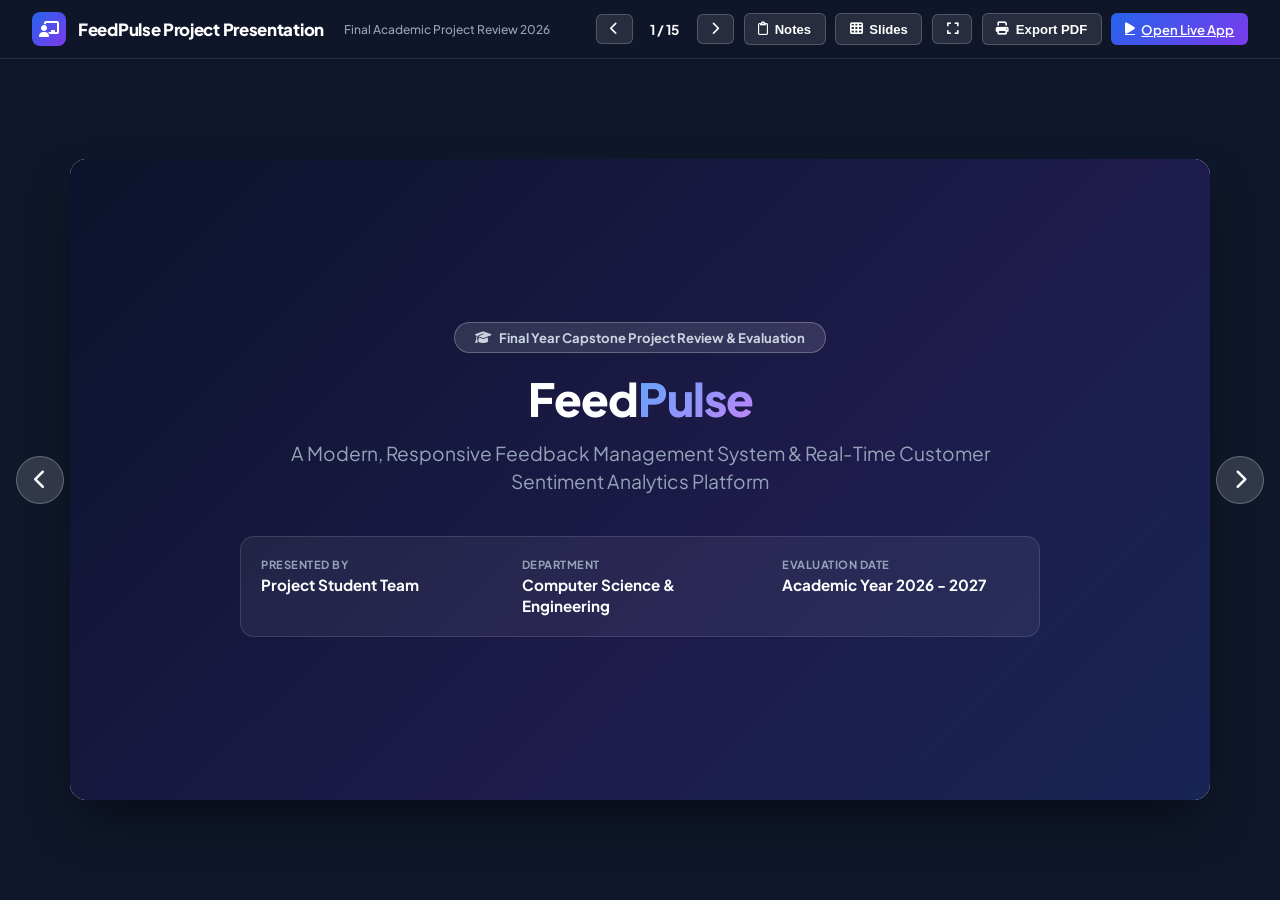
<file: presentation.html>
<!DOCTYPE html>
<html lang="en">
<head>
  <meta charset="UTF-8">
  <meta name="viewport" content="width=device-width, initial-scale=1.0">
  <title>FeedPulse - Final Project Review Presentation</title>
  
  <!-- Google Fonts: Plus Jakarta Sans -->
  <link rel="preconnect" href="https://fonts.googleapis.com">
  <link rel="preconnect" href="https://fonts.gstatic.com" crossorigin>
  <link href="https://fonts.googleapis.com/css2?family=Plus+Jakarta+Sans:wght@300;400;500;600;700;800;900&display=swap" rel="stylesheet">
  
  <!-- FontAwesome 6 Icons -->
  <link rel="stylesheet" href="https://cdnjs.cloudflare.com/ajax/libs/font-awesome/6.5.1/css/all.min.css" />

  <style>
    :root {
      --primary-blue: #2563eb;
      --primary-purple: #7c3aed;
      --dark-navy: #0b132b;
      --bg-slate: #0f172a;
      --slide-bg: #ffffff;
      --text-dark: #1e293b;
      --text-muted: #64748b;
      --accent-green: #10b981;
      --accent-amber: #f59e0b;
      --accent-red: #ef4444;
      --border-color: #e2e8f0;
      --shadow-lg: 0 20px 25px -5px rgba(0, 0, 0, 0.1), 0 8px 10px -6px rgba(0, 0, 0, 0.1);
    }

    * {
      box-sizing: border-box;
      margin: 0;
      padding: 0;
    }

    body {
      font-family: 'Plus Jakarta Sans', system-ui, sans-serif;
      background-color: var(--bg-slate);
      color: var(--text-dark);
      min-height: 100vh;
      display: flex;
      flex-direction: column;
      overflow-x: hidden;
    }

    /* Top Presentation Bar */
    .pres-header {
      background: rgba(15, 23, 42, 0.95);
      border-bottom: 1px solid rgba(255, 255, 255, 0.1);
      padding: 0.75rem 2rem;
      display: flex;
      align-items: center;
      justify-content: space-between;
      color: #ffffff;
      position: sticky;
      top: 0;
      z-index: 100;
    }

    .pres-brand {
      display: flex;
      align-items: center;
      gap: 0.75rem;
    }

    .pres-brand-badge {
      width: 34px;
      height: 34px;
      border-radius: 8px;
      background: linear-gradient(135deg, #2563eb, #7c3aed);
      display: flex;
      align-items: center;
      justify-content: center;
      font-size: 1rem;
    }

    .pres-brand h1 {
      font-size: 1.05rem;
      font-weight: 800;
      letter-spacing: -0.3px;
    }

    .pres-brand span {
      font-size: 0.75rem;
      color: #94a3b8;
      margin-left: 0.5rem;
      font-weight: 500;
    }

    .pres-controls {
      display: flex;
      align-items: center;
      gap: 0.6rem;
    }

    .btn-control {
      background: rgba(255, 255, 255, 0.1);
      border: 1px solid rgba(255, 255, 255, 0.2);
      color: #ffffff;
      padding: 0.45rem 0.85rem;
      border-radius: 6px;
      font-size: 0.82rem;
      font-weight: 600;
      cursor: pointer;
      display: inline-flex;
      align-items: center;
      gap: 0.4rem;
      transition: all 0.2s;
    }

    .btn-control:hover {
      background: rgba(255, 255, 255, 0.2);
      border-color: #ffffff;
    }

    .btn-control.active {
      background: var(--primary-purple);
      border-color: var(--primary-purple);
    }

    .btn-primary-action {
      background: linear-gradient(135deg, #2563eb, #7c3aed);
      border: none;
    }

    .btn-primary-action:hover {
      box-shadow: 0 0 15px rgba(124, 58, 237, 0.5);
    }

    /* Main Presentation Stage */
    .pres-stage {
      flex: 1;
      display: flex;
      align-items: center;
      justify-content: center;
      padding: 2rem;
      position: relative;
    }

    /* 16:9 Slide Canvas */
    .slide-canvas {
      width: 100%;
      max-width: 1140px;
      aspect-ratio: 16 / 9;
      background: var(--slide-bg);
      border-radius: 16px;
      box-shadow: 0 25px 50px -12px rgba(0, 0, 0, 0.5);
      position: relative;
      overflow: hidden;
      display: none;
      flex-direction: column;
      animation: fadeIn 0.3s ease;
    }

    .slide-canvas.active {
      display: flex;
    }

    @keyframes fadeIn {
      from { opacity: 0; transform: scale(0.98); }
      to { opacity: 1; transform: scale(1); }
    }

    /* Slide Header */
    .slide-top-bar {
      padding: 1.5rem 2.5rem 0.8rem;
      display: flex;
      align-items: center;
      justify-content: space-between;
      border-bottom: 2px solid #f1f5f9;
    }

    .slide-category-tag {
      font-size: 0.72rem;
      font-weight: 800;
      text-transform: uppercase;
      letter-spacing: 1.2px;
      color: var(--primary-purple);
      background: #f3e8ff;
      padding: 0.25rem 0.75rem;
      border-radius: 9999px;
    }

    .slide-meta-right {
      font-size: 0.75rem;
      font-weight: 700;
      color: var(--text-muted);
    }

    /* Slide Body */
    .slide-body {
      flex: 1;
      padding: 1.8rem 2.8rem;
      display: flex;
      flex-direction: column;
      justify-content: center;
      overflow-y: auto;
    }

    .slide-title {
      font-size: 1.95rem;
      font-weight: 800;
      color: #0f172a;
      letter-spacing: -0.5px;
      line-height: 1.2;
      margin-bottom: 0.4rem;
    }

    .slide-subtitle {
      font-size: 1rem;
      color: var(--text-muted);
      margin-bottom: 1.5rem;
      font-weight: 500;
    }

    /* Slide Content Grids & Layouts */
    .grid-2 {
      display: grid;
      grid-template-columns: repeat(2, 1fr);
      gap: 1.5rem;
    }

    .grid-3 {
      display: grid;
      grid-template-columns: repeat(3, 1fr);
      gap: 1.25rem;
    }

    .grid-4 {
      display: grid;
      grid-template-columns: repeat(4, 1fr);
      gap: 1rem;
    }

    .feature-box {
      background: #f8fafc;
      border: 1px solid #e2e8f0;
      border-radius: 12px;
      padding: 1.2rem;
      transition: all 0.2s;
    }

    .feature-box:hover {
      border-color: #cbd5e1;
      transform: translateY(-2px);
    }

    .feature-box-icon {
      width: 40px;
      height: 40px;
      border-radius: 10px;
      display: flex;
      align-items: center;
      justify-content: center;
      font-size: 1.15rem;
      margin-bottom: 0.75rem;
    }

    .feature-box h4 {
      font-size: 0.95rem;
      font-weight: 700;
      color: #0f172a;
      margin-bottom: 0.35rem;
    }

    .feature-box p {
      font-size: 0.8rem;
      color: #475569;
      line-height: 1.45;
    }

    .feature-box ul {
      margin-top: 0.4rem;
      padding-left: 1.2rem;
      font-size: 0.78rem;
      color: #475569;
    }

    .feature-box li {
      margin-bottom: 0.25rem;
    }

    /* Title Slide Specifics */
    .title-slide-bg {
      background: linear-gradient(135deg, #0b132b 0%, #1e1b4b 60%, #172554 100%);
      color: #ffffff;
      text-align: center;
      justify-content: center;
      align-items: center;
      padding: 3rem;
    }

    .title-badge-pill {
      background: rgba(255, 255, 255, 0.12);
      border: 1px solid rgba(255, 255, 255, 0.25);
      padding: 0.4rem 1.25rem;
      border-radius: 9999px;
      font-size: 0.82rem;
      font-weight: 700;
      color: #cbd5e1;
      display: inline-flex;
      align-items: center;
      gap: 0.5rem;
      margin-bottom: 1.25rem;
    }

    .title-slide-bg h1 {
      font-size: 2.85rem;
      font-weight: 900;
      letter-spacing: -1px;
      line-height: 1.15;
      margin-bottom: 0.8rem;
    }

    .title-slide-bg h1 span {
      background: linear-gradient(135deg, #60a5fa, #c084fc);
      -webkit-background-clip: text;
      -webkit-text-fill-color: transparent;
    }

    .title-slide-bg p.lead {
      font-size: 1.2rem;
      color: #94a3b8;
      max-width: 750px;
      margin: 0 auto 2.5rem;
      line-height: 1.5;
    }

    .title-meta-grid {
      display: grid;
      grid-template-columns: repeat(3, 1fr);
      gap: 1.5rem;
      width: 100%;
      max-width: 800px;
      background: rgba(255, 255, 255, 0.06);
      border: 1px solid rgba(255, 255, 255, 0.12);
      border-radius: 14px;
      padding: 1.25rem;
      text-align: left;
    }

    .title-meta-item small {
      display: block;
      font-size: 0.7rem;
      color: #94a3b8;
      text-transform: uppercase;
      font-weight: 700;
      letter-spacing: 0.5px;
      margin-bottom: 0.2rem;
    }

    .title-meta-item strong {
      font-size: 0.95rem;
      color: #ffffff;
      font-weight: 700;
    }

    /* Architecture Box */
    .arch-flow-row {
      display: flex;
      align-items: center;
      justify-content: space-between;
      gap: 0.75rem;
      margin: 1rem 0;
    }

    .arch-card {
      flex: 1;
      background: #f8fafc;
      border: 2px solid #e2e8f0;
      border-radius: 12px;
      padding: 1.2rem 1rem;
      text-align: center;
    }

    .arch-card.highlight {
      border-color: #8b5cf6;
      background: #faf5ff;
    }

    .arch-arrow {
      color: #94a3b8;
      font-size: 1.2rem;
    }

    /* Comparison / Data Table */
    .slide-table {
      width: 100%;
      border-collapse: collapse;
      font-size: 0.82rem;
      margin-top: 0.5rem;
    }

    .slide-table th {
      background: #f1f5f9;
      color: #334155;
      font-weight: 700;
      text-align: left;
      padding: 0.65rem 0.9rem;
      border-bottom: 2px solid #cbd5e1;
    }

    .slide-table td {
      padding: 0.65rem 0.9rem;
      border-bottom: 1px solid #e2e8f0;
      color: #475569;
    }

    /* Slide Footer */
    .slide-footer-bar {
      padding: 0.8rem 2.5rem;
      background: #faf5ff;
      border-top: 1px solid #f1f5f9;
      display: flex;
      align-items: center;
      justify-content: space-between;
      font-size: 0.72rem;
      color: var(--text-muted);
      font-weight: 600;
    }

    /* Presenter Notes Drawer */
    .notes-drawer {
      display: none;
      background: #1e293b;
      color: #e2e8f0;
      border-top: 2px solid var(--primary-purple);
      padding: 1.25rem 2rem;
      font-size: 0.88rem;
      line-height: 1.55;
    }

    .notes-drawer.open {
      display: block;
    }

    .notes-title {
      font-size: 0.75rem;
      text-transform: uppercase;
      font-weight: 800;
      letter-spacing: 1px;
      color: #a78bfa;
      margin-bottom: 0.4rem;
      display: flex;
      align-items: center;
      gap: 0.4rem;
    }

    /* Navigation Floating Buttons */
    .nav-arrow-btn {
      position: absolute;
      top: 50%;
      transform: translateY(-50%);
      width: 48px;
      height: 48px;
      border-radius: 50%;
      background: rgba(255, 255, 255, 0.15);
      border: 1px solid rgba(255, 255, 255, 0.25);
      color: #ffffff;
      font-size: 1.25rem;
      cursor: pointer;
      display: flex;
      align-items: center;
      justify-content: center;
      transition: all 0.2s;
      backdrop-filter: blur(8px);
      z-index: 50;
    }

    .nav-arrow-btn:hover {
      background: rgba(255, 255, 255, 0.35);
      transform: translateY(-50%) scale(1.1);
    }

    .nav-arrow-btn.prev-btn { left: 1rem; }
    .nav-arrow-btn.next-btn { right: 1rem; }

    /* Thumbnails Modal */
    .thumbnails-overlay {
      display: none;
      position: fixed;
      inset: 0;
      background: rgba(15, 23, 42, 0.85);
      backdrop-filter: blur(8px);
      z-index: 1000;
      padding: 3rem;
      overflow-y: auto;
    }

    .thumbnails-overlay.open {
      display: block;
    }

    .thumbnails-grid {
      display: grid;
      grid-template-columns: repeat(auto-fill, minmax(220px, 1fr));
      gap: 1.25rem;
      max-width: 1200px;
      margin: 0 auto;
    }

    .thumb-card {
      background: #ffffff;
      border-radius: 10px;
      padding: 1rem;
      cursor: pointer;
      transition: all 0.2s;
      border: 2px solid transparent;
    }

    .thumb-card:hover {
      transform: translateY(-4px);
      border-color: var(--primary-purple);
    }

    .thumb-card.active {
      border-color: var(--primary-blue);
      box-shadow: 0 0 15px rgba(37, 99, 235, 0.5);
    }

    .thumb-num {
      font-size: 0.72rem;
      font-weight: 800;
      color: var(--primary-purple);
      text-transform: uppercase;
    }

    .thumb-title {
      font-size: 0.85rem;
      font-weight: 700;
      color: #0f172a;
      margin-top: 0.3rem;
    }

    /* Print Styles for Export to PDF */
    @media print {
      body {
        background: #ffffff;
      }
      .pres-header, .nav-arrow-btn, .notes-drawer, .thumbnails-overlay {
        display: none !important;
      }
      .pres-stage {
        padding: 0;
      }
      .slide-canvas {
        display: flex !important;
        page-break-after: always;
        break-after: page;
        box-shadow: none;
        border-radius: 0;
        border: 1px solid #cbd5e1;
        width: 100vw;
        height: 100vh;
        max-width: none;
        margin: 0;
      }
    }
  </style>
</head>
<body>

  <!-- Top Action Header -->
  <header class="pres-header">
    <div class="pres-brand">
      <div class="pres-brand-badge">
        <i class="fa-solid fa-chalkboard-user"></i>
      </div>
      <div>
        <h1>FeedPulse Project Presentation</h1>
      </div>
      <span>Final Academic Project Review 2026</span>
    </div>

    <div class="pres-controls">
      <button class="btn-control" id="prev-slide-btn" title="Previous Slide (Left Arrow)"><i class="fa-solid fa-chevron-left"></i></button>
      <span style="font-weight: 700; font-size: 0.85rem; padding: 0 0.5rem;" id="slide-indicator">1 / 15</span>
      <button class="btn-control" id="next-slide-btn" title="Next Slide (Right Arrow)"><i class="fa-solid fa-chevron-right"></i></button>
      
      <button class="btn-control" id="toggle-notes-btn" title="Toggle Presenter Notes (N)">
        <i class="fa-regular fa-clipboard"></i> Notes
      </button>
      <button class="btn-control" id="toggle-thumbs-btn" title="Slide Overview Grid">
        <i class="fa-solid fa-table-cells"></i> Slides
      </button>
      <button class="btn-control" id="toggle-fullscreen-btn" title="Fullscreen (F)">
        <i class="fa-solid fa-expand"></i>
      </button>
      <button class="btn-control" onclick="window.print()" title="Print or Save as PDF">
        <i class="fa-solid fa-print"></i> Export PDF
      </button>
      <a href="index.html" class="btn-control btn-primary-action" target="_blank" title="Launch Live System">
        <i class="fa-solid fa-play"></i> Open Live App
      </a>
    </div>
  </header>

  <!-- Presentation Stage -->
  <main class="pres-stage">
    <!-- Navigation Floating Arrows -->
    <button class="nav-arrow-btn prev-btn" id="stage-prev-btn"><i class="fa-solid fa-chevron-left"></i></button>
    <button class="nav-arrow-btn next-btn" id="stage-next-btn"><i class="fa-solid fa-chevron-right"></i></button>

    <!-- ========================================== -->
    <!-- SLIDE 1: TITLE SLIDE                       -->
    <!-- ========================================== -->
    <div class="slide-canvas active" data-slide="1">
      <div class="slide-body title-slide-bg">
        <div class="title-badge-pill">
          <i class="fa-solid fa-graduation-cap"></i> Final Year Capstone Project Review &amp; Evaluation
        </div>
        <h1>Feed<span>Pulse</span></h1>
        <p class="lead">A Modern, Responsive Feedback Management System &amp; Real-Time Customer Sentiment Analytics Platform</p>
        
        <div class="title-meta-grid">
          <div class="title-meta-item">
            <small>Presented By</small>
            <strong>Project Student Team</strong>
          </div>
          <div class="title-meta-item">
            <small>Department</small>
            <strong>Computer Science &amp; Engineering</strong>
          </div>
          <div class="title-meta-item">
            <small>Evaluation Date</small>
            <strong>Academic Year 2026 - 2027</strong>
          </div>
        </div>
      </div>
    </div>

    <!-- ========================================== -->
    <!-- SLIDE 2: INTRODUCTION & BACKGROUND         -->
    <!-- ========================================== -->
    <div class="slide-canvas" data-slide="2">
      <div class="slide-top-bar">
        <span class="slide-category-tag">1. Overview</span>
        <span class="slide-meta-right">Introduction &amp; Background</span>
      </div>
      <div class="slide-body">
        <h2 class="slide-title">Introduction &amp; Context</h2>
        <p class="slide-subtitle">Why structured customer feedback is critical for organizational survival and growth</p>

        <div class="grid-3">
          <div class="feature-box">
            <div class="feature-box-icon" style="background:#dbeafe;color:#1d4ed8;">
              <i class="fa-solid fa-comments"></i>
            </div>
            <h4>Voice of Customer (VoC)</h4>
            <p>Direct customer feedback provides unbiased signals on product performance, customer service responsiveness, and usability bottlenecks.</p>
          </div>

          <div class="feature-box">
            <div class="feature-box-icon" style="background:#f3e8ff;color:#7c3aed;">
              <i class="fa-solid fa-bolt"></i>
            </div>
            <h4>Real-Time Sentiment</h4>
            <p>Delayed feedback analysis results in lost customers. Fast capture and instant visualization allow proactive operational fixes.</p>
          </div>

          <div class="feature-box">
            <div class="feature-box-icon" style="background:#d1fae5;color:#059669;">
              <i class="fa-solid fa-bullseye"></i>
            </div>
            <h4>Targeted Improvements</h4>
            <p>Categorizing opinions across Delivery, Product, Service, and Web channels pinpoints the exact teams responsible for action.</p>
          </div>
        </div>
      </div>
      <div class="slide-footer-bar">
        <span>FeedPulse &bull; Final Project Review</span>
        <span>Slide 2 of 15</span>
      </div>
    </div>

    <!-- ========================================== -->
    <!-- SLIDE 3: PROBLEM STATEMENT                 -->
    <!-- ========================================== -->
    <div class="slide-canvas" data-slide="3">
      <div class="slide-top-bar">
        <span class="slide-category-tag">2. Challenges</span>
        <span class="slide-meta-right">Problem Statement</span>
      </div>
      <div class="slide-body">
        <h2 class="slide-title">The Core Problem</h2>
        <p class="slide-subtitle">Limitations of conventional and legacy feedback collection methods</p>

        <div class="grid-2">
          <div class="feature-box">
            <div class="feature-box-icon" style="background:#fee2e2;color:#dc2626;">
              <i class="fa-solid fa-circle-xmark"></i>
            </div>
            <h4>Scattered &amp; Unorganized Data</h4>
            <p>Organizations often receive reviews through informal emails, random social channels, or disconnected text forms with no unified central database.</p>
          </div>

          <div class="feature-box">
            <div class="feature-box-icon" style="background:#fee2e2;color:#dc2626;">
              <i class="fa-solid fa-chart-line-down"></i>
            </div>
            <h4>Lack of Real-Time Analytics</h4>
            <p>Standard survey tools dump data into massive raw tables. Decision-makers lack dynamic monthly trends, star breakdowns, and category-level KPIs.</p>
          </div>

          <div class="feature-box">
            <div class="feature-box-icon" style="background:#fef3c7;color:#d97706;">
              <i class="fa-solid fa-user-xmark"></i>
            </div>
            <h4>High Submission Friction</h4>
            <p>Overly long forms with poor UI/UX discourage users from completing submissions. Absence of interactive star ratings leads to abandonment.</p>
          </div>

          <div class="feature-box">
            <div class="feature-box-icon" style="background:#fef3c7;color:#d97706;">
              <i class="fa-solid fa-lock"></i>
            </div>
            <h4>Zero Administrative Governance</h4>
            <p>Inability to search keywords, filter by ratings, edit entries, delete outdated logs, or export reports to CSV for audit reviews.</p>
          </div>
        </div>
      </div>
      <div class="slide-footer-bar">
        <span>FeedPulse &bull; Final Project Review</span>
        <span>Slide 3 of 15</span>
      </div>
    </div>

    <!-- ========================================== -->
    <!-- SLIDE 4: PROJECT OBJECTIVES                -->
    <!-- ========================================== -->
    <div class="slide-canvas" data-slide="4">
      <div class="slide-top-bar">
        <span class="slide-category-tag">3. Goals</span>
        <span class="slide-meta-right">Project Objectives &amp; Scope</span>
      </div>
      <div class="slide-body">
        <h2 class="slide-title">Objectives &amp; Scope</h2>
        <p class="slide-subtitle">Core targets defined for the development of FeedPulse</p>

        <div class="grid-2">
          <div class="feature-box">
            <h4><i class="fa-solid fa-check-circle text-primary me-2"></i>1. Seamless User Interaction</h4>
            <p>Build an intuitive submission form with interactive 1-to-5 star rating selector, 8 dedicated categories, and dynamic validation.</p>
          </div>
          <div class="feature-box">
            <h4><i class="fa-solid fa-check-circle text-primary me-2"></i>2. Real-Time Dynamic Dashboard</h4>
            <p>Compute positive, negative, and average star ratings automatically, with 4 Chart.js visualizations that update without page reloads.</p>
          </div>
          <div class="feature-box">
            <h4><i class="fa-solid fa-check-circle text-primary me-2"></i>3. End-to-End Feedback Management</h4>
            <p>Deliver full CRUD (Create, Read, Update, Delete) with live search, multi-level category/rating filtering, and CSV export.</p>
          </div>
          <div class="feature-box">
            <h4><i class="fa-solid fa-check-circle text-primary me-2"></i>4. Role-Based Auth &amp; Persistence</h4>
            <p>Secure login/signup workflows with password visibility toggles, session persistence, and zero-loss local database storage.</p>
          </div>
        </div>
      </div>
      <div class="slide-footer-bar">
        <span>FeedPulse &bull; Final Project Review</span>
        <span>Slide 4 of 15</span>
      </div>
    </div>

    <!-- ========================================== -->
    <!-- SLIDE 5: SYSTEM ARCHITECTURE               -->
    <!-- ========================================== -->
    <div class="slide-canvas" data-slide="5">
      <div class="slide-top-bar">
        <span class="slide-category-tag">4. Architecture</span>
        <span class="slide-meta-right">System Design &amp; Data Flow</span>
      </div>
      <div class="slide-body">
        <h2 class="slide-title">3-Tier Client Architecture</h2>
        <p class="slide-subtitle">Modular Single Page Application (SPA) architecture</p>

        <div class="arch-flow-row">
          <div class="arch-card">
            <h4 style="color:#2563eb;"><i class="fa-solid fa-desktop me-1"></i> Presentation Layer</h4>
            <p style="font-size:0.75rem;color:#64748b;margin-top:0.3rem;">HTML5 &bull; CSS3 Modern Grid/Flex &bull; FontAwesome &bull; Confetti</p>
          </div>
          <div class="arch-arrow"><i class="fa-solid fa-arrow-right"></i></div>
          <div class="arch-card highlight">
            <h4 style="color:#7c3aed;"><i class="fa-solid fa-microchip me-1"></i> Application Logic</h4>
            <p style="font-size:0.75rem;color:#64748b;margin-top:0.3rem;">Hash Router &bull; Form Validator &bull; Chart.js Engine &bull; CRUD State</p>
          </div>
          <div class="arch-arrow"><i class="fa-solid fa-arrow-right"></i></div>
          <div class="arch-card">
            <h4 style="color:#059669;"><i class="fa-solid fa-database me-1"></i> Persistence Layer</h4>
            <p style="font-size:0.75rem;color:#64748b;margin-top:0.3rem;">HTML5 Web LocalStorage &bull; Pre-seeded JSON &bull; CSV Exporter</p>
          </div>
        </div>

        <div class="feature-box mt-3" style="background:#f8fafc;">
          <strong>Data Flow Highlights:</strong>
          <ul>
            <li>User actions trigger modular events in <code>script.js</code> without triggering full browser reloads.</li>
            <li>Client state computes average ratings and sentiment split instantly in memory and syncs with <code>localStorage</code>.</li>
            <li>Chart.js canvases automatically re-render when feedbacks are added, edited, or deleted.</li>
          </ul>
        </div>
      </div>
      <div class="slide-footer-bar">
        <span>FeedPulse &bull; Final Project Review</span>
        <span>Slide 5 of 15</span>
      </div>
    </div>

    <!-- ========================================== -->
    <!-- SLIDE 6: MODULE BREAKDOWN                  -->
    <!-- ========================================== -->
    <div class="slide-canvas" data-slide="6">
      <div class="slide-top-bar">
        <span class="slide-category-tag">5. Modules</span>
        <span class="slide-meta-right">Functional Modules Breakdown</span>
      </div>
      <div class="slide-body">
        <h2 class="slide-title">System Functional Modules</h2>
        <p class="slide-subtitle">Comprehensive feature implementation across 5 core modules</p>

        <div class="grid-3">
          <div class="feature-box">
            <h4><i class="fa-solid fa-user-lock text-primary me-1"></i> Auth Module</h4>
            <p>Login &amp; Signup with email validation, 10-digit phone verification, password match check, Remember Me, and Demo account switchers.</p>
          </div>

          <div class="feature-box">
            <h4><i class="fa-solid fa-pen-nib text-purple me-1"></i> Submission Engine</h4>
            <p>Interactive star rating (1-5★) with hover labels, category dropdown, 500-char limiter, validation, and confetti Thank-You modal.</p>
          </div>

          <div class="feature-box">
            <h4><i class="fa-solid fa-chart-pie text-success me-1"></i> Analytics Dashboard</h4>
            <p>4 KPI cards, monthly trends, category donut chart, star breakdown bar chart, sentiment analysis pie, and recent feed.</p>
          </div>

          <div class="feature-box">
            <h4><i class="fa-solid fa-list-check text-warning me-1"></i> Feedback Management</h4>
            <p>Interactive data table with real-time keyword search, dual filters (Category + Rating), sorting, pagination, and CSV export.</p>
          </div>

          <div class="feature-box">
            <h4><i class="fa-solid fa-layer-group text-primary me-1"></i> Category Explorer</h4>
            <p>Dedicated overview for all 8 categories displaying review counts, rating performance, and 1-click filter navigation.</p>
          </div>

          <div class="feature-box">
            <h4><i class="fa-solid fa-headset text-danger me-1"></i> Support &amp; About</h4>
            <p>Contact desk with interactive form, operational info cards, FAQ accordion, and system architecture briefing.</p>
          </div>
        </div>
      </div>
      <div class="slide-footer-bar">
        <span>FeedPulse &bull; Final Project Review</span>
        <span>Slide 6 of 15</span>
      </div>
    </div>

    <!-- ========================================== -->
    <!-- SLIDE 7: UI & DESIGN PHILOSOPHY            -->
    <!-- ========================================== -->
    <div class="slide-canvas" data-slide="7">
      <div class="slide-top-bar">
        <span class="slide-category-tag">6. UI / UX Design</span>
        <span class="slide-meta-right">Design Language &amp; Color Scheme</span>
      </div>
      <div class="slide-body">
        <h2 class="slide-title">UI &amp; Design Philosophy</h2>
        <p class="slide-subtitle">Modern SaaS aesthetics tailored for clarity, trust, and responsive elegance</p>

        <div class="grid-3">
          <div class="feature-box">
            <div class="feature-box-icon" style="background:#dbeafe;color:#2563eb;">
              <i class="fa-solid fa-palette"></i>
            </div>
            <h4>Blue, White &amp; Purple</h4>
            <p>Primary Blue (<code>#2563eb</code>) for trustworthiness, White for crisp minimalism, and Light Purple (<code>#7c3aed</code>) for modern accents.</p>
          </div>

          <div class="feature-box">
            <div class="feature-box-icon" style="background:#f3e8ff;color:#7c3aed;">
              <i class="fa-solid fa-mobile-screen"></i>
            </div>
            <h4>Responsive Sidebar</h4>
            <p>Fixed sidebar for desktop widescreen views, transitioning seamlessly into a touch-friendly drawer on tablets and mobile devices.</p>
          </div>

          <div class="feature-box">
            <div class="feature-box-icon" style="background:#d1fae5;color:#059669;">
              <i class="fa-solid fa-wand-magic-sparkles"></i>
            </div>
            <h4>Micro-Interactions</h4>
            <p>Hover-scaling star ratings, smooth modal popups, non-intrusive toast notifications, and celebration confetti on submission.</p>
          </div>
        </div>
      </div>
      <div class="slide-footer-bar">
        <span>FeedPulse &bull; Final Project Review</span>
        <span>Slide 7 of 15</span>
      </div>
    </div>

    <!-- ========================================== -->
    <!-- SLIDE 8: 8 FEEDBACK CATEGORIES             -->
    <!-- ========================================== -->
    <div class="slide-canvas" data-slide="8">
      <div class="slide-top-bar">
        <span class="slide-category-tag">7. Categorization</span>
        <span class="slide-meta-right">8 Specialized Service Categories</span>
      </div>
      <div class="slide-body">
        <h2 class="slide-title">Multi-Dimensional Categorization</h2>
        <p class="slide-subtitle">Ensuring specific departmental accountability through 8 target channels</p>

        <div class="grid-4">
          <div class="feature-box" style="text-align:center;">
            <i class="fa-solid fa-box-open fa-2x text-primary mb-2"></i>
            <h4>Product</h4>
            <p>Build, features, speed &amp; durability</p>
          </div>
          <div class="feature-box" style="text-align:center;">
            <i class="fa-solid fa-bell-concierge fa-2x text-purple mb-2"></i>
            <h4>Service</h4>
            <p>Service delivery &amp; fulfillment</p>
          </div>
          <div class="feature-box" style="text-align:center;">
            <i class="fa-solid fa-globe fa-2x text-success mb-2"></i>
            <h4>Website</h4>
            <p>Web navigation &amp; page speed</p>
          </div>
          <div class="feature-box" style="text-align:center;">
            <i class="fa-solid fa-headset fa-2x text-warning mb-2"></i>
            <h4>Support</h4>
            <p>Help desk &amp; query resolution</p>
          </div>
          <div class="feature-box" style="text-align:center;">
            <i class="fa-solid fa-truck-fast fa-2x text-primary mb-2"></i>
            <h4>Delivery</h4>
            <p>Shipping punctuality &amp; packing</p>
          </div>
          <div class="feature-box" style="text-align:center;">
            <i class="fa-solid fa-mobile-screen-button fa-2x text-purple mb-2"></i>
            <h4>Application</h4>
            <p>Mobile app stability &amp; UX</p>
          </div>
          <div class="feature-box" style="text-align:center;">
            <i class="fa-solid fa-heart fa-2x text-danger mb-2"></i>
            <h4>Overall Exp.</h4>
            <p>Holistic brand NPS index</p>
          </div>
          <div class="feature-box" style="text-align:center;">
            <i class="fa-solid fa-ellipsis fa-2x text-success mb-2"></i>
            <h4>Other</h4>
            <p>Suggestions &amp; general notes</p>
          </div>
        </div>
      </div>
      <div class="slide-footer-bar">
        <span>FeedPulse &bull; Final Project Review</span>
        <span>Slide 8 of 15</span>
      </div>
    </div>

    <!-- ========================================== -->
    <!-- SLIDE 9: DATA STORAGE & SEEDING            -->
    <!-- ========================================== -->
    <div class="slide-canvas" data-slide="9">
      <div class="slide-top-bar">
        <span class="slide-category-tag">8. Data Layer</span>
        <span class="slide-meta-right">Persistence &amp; Schema Design</span>
      </div>
      <div class="slide-body">
        <h2 class="slide-title">Data Schema &amp; Storage</h2>
        <p class="slide-subtitle">Efficient client-side persistence leveraging HTML5 Web Storage</p>

        <div class="grid-2">
          <div class="feature-box">
            <h4><i class="fa-solid fa-database text-primary me-2"></i>Feedback Schema</h4>
            <pre style="background:#0f172a;color:#cbd5e1;padding:0.75rem;border-radius:8px;font-size:0.75rem;margin-top:0.5rem;overflow-x:auto;">
{
  id: "fb-101",
  name: "Eleanor Vance",
  email: "eleanor.v@gmail.com",
  category: "Product",
  title: "Incredible build quality",
  description: "Exceeded expectations...",
  rating: 5,
  createdAt: "2026-11-08T10:30:00Z"
}</pre>
          </div>

          <div class="feature-box">
            <h4><i class="fa-solid fa-users text-purple me-2"></i>Users &amp; Pre-Seeded Dataset</h4>
            <ul style="margin-top:0.5rem;">
              <li><strong>Pre-Seeded Data:</strong> Comes with 12 diverse, realistic feedbacks spanning all 8 categories across the past 6 months.</li>
              <li><strong>Default Admin:</strong> <code>admin@fms.com</code> / <code>admin123</code></li>
              <li><strong>Default User:</strong> <code>john.doe@gmail.com</code> / <code>user123</code></li>
              <li><strong>Integrity:</strong> Automatic fallback to seed data if storage is empty or reset.</li>
            </ul>
          </div>
        </div>
      </div>
      <div class="slide-footer-bar">
        <span>FeedPulse &bull; Final Project Review</span>
        <span>Slide 9 of 15</span>
      </div>
    </div>

    <!-- ========================================== -->
    <!-- SLIDE 10: TECH STACK MATRIX                -->
    <!-- ========================================== -->
    <div class="slide-canvas" data-slide="10">
      <div class="slide-top-bar">
        <span class="slide-category-tag">9. Technology</span>
        <span class="slide-meta-right">Technology Stack Specification</span>
      </div>
      <div class="slide-body">
        <h2 class="slide-title">Technology Stack</h2>
        <p class="slide-subtitle">Built with standard web technologies ensuring speed, lightness, and zero build tool bloat</p>

        <table class="slide-table">
          <thead>
            <tr>
              <th>Layer</th>
              <th>Technology</th>
              <th>Purpose &amp; Rationale</th>
            </tr>
          </thead>
          <tbody>
            <tr>
              <td><strong>Markup</strong></td>
              <td>HTML5 Semantic Standards</td>
              <td>Accessible landmarks, ARIA attributes, semantic sections, and modal dialogs.</td>
            </tr>
            <tr>
              <td><strong>Styles</strong></td>
              <td>CSS3 Modern (Grid &amp; Flexbox)</td>
              <td>Custom CSS variables, responsive media queries, card elevations, and keyframe animations.</td>
            </tr>
            <tr>
              <td><strong>Scripting</strong></td>
              <td>Vanilla JavaScript (ES6+)</td>
              <td>Hash-based client router, custom DOM manipulation, CRUD engine, and input validation.</td>
            </tr>
            <tr>
              <td><strong>Visuals</strong></td>
              <td>Chart.js 4.4.1</td>
              <td>High performance canvas-based interactive charts (Line, Donut, Bar, Pie).</td>
            </tr>
            <tr>
              <td><strong>Icons &amp; FX</strong></td>
              <td>FontAwesome 6 &amp; Canvas-Confetti</td>
              <td>Vector iconography across all navigation and celebratory confetti on feedback submission.</td>
            </tr>
          </tbody>
        </table>
      </div>
      <div class="slide-footer-bar">
        <span>FeedPulse &bull; Final Project Review</span>
        <span>Slide 10 of 15</span>
      </div>
    </div>

    <!-- ========================================== -->
    <!-- SLIDE 11: VALIDATION & SECURITY            -->
    <!-- ========================================== -->
    <div class="slide-canvas" data-slide="11">
      <div class="slide-top-bar">
        <span class="slide-category-tag">10. Quality &amp; Security</span>
        <span class="slide-meta-right">Validation &amp; Error Handling</span>
      </div>
      <div class="slide-body">
        <h2 class="slide-title">Validation &amp; Error Handling</h2>
        <p class="slide-subtitle">Strict client-side safeguards ensuring high data integrity</p>

        <div class="grid-3">
          <div class="feature-box">
            <h4><i class="fa-solid fa-envelope-circle-check text-primary me-2"></i>Email &amp; Phone</h4>
            <p>Regex-based email format validation and strict 7-to-15 digit phone validation preventing invalid records.</p>
          </div>

          <div class="feature-box">
            <h4><i class="fa-solid fa-key text-purple me-2"></i>Password Match</h4>
            <p>Real-time visual comparison verifying that Password and Confirm Password match before form submission is allowed.</p>
          </div>

          <div class="feature-box">
            <h4><i class="fa-solid fa-shield-halved text-success me-2"></i>XSS Prevention</h4>
            <p>Custom <code>escapeHTML()</code> utility sanitizes all user input strings before rendering into the DOM, preventing script injections.</p>
          </div>
        </div>
      </div>
      <div class="slide-footer-bar">
        <span>FeedPulse &bull; Final Project Review</span>
        <span>Slide 11 of 15</span>
      </div>
    </div>

    <!-- ========================================== -->
    <!-- SLIDE 12: MANAGEMENT & CSV EXPORT          -->
    <!-- ========================================== -->
    <div class="slide-canvas" data-slide="12">
      <div class="slide-top-bar">
        <span class="slide-category-tag">11. Management</span>
        <span class="slide-meta-right">Administrative Features &amp; Export</span>
      </div>
      <div class="slide-body">
        <h2 class="slide-title">Feedback Operations &amp; CSV Export</h2>
        <p class="slide-subtitle">Complete control over the customer feedback lifecycle</p>

        <div class="grid-2">
          <div class="feature-box">
            <h4><i class="fa-solid fa-magnifying-glass text-primary me-2"></i>Real-Time Search &amp; Multi-Filter</h4>
            <ul>
              <li>Instant multi-field search (Customer name, email, title, or review keywords).</li>
              <li>Filter by any of the 8 categories + Filter by Star Rating (1 to 5, Positive, Negative).</li>
              <li>Dynamic active filter tags with 1-click removal pills.</li>
            </ul>
          </div>

          <div class="feature-box">
            <h4><i class="fa-solid fa-file-csv text-success me-2"></i>One-Click CSV Export</h4>
            <ul>
              <li>Generates standard CSV spreadsheet formatted with UTF-8 BOM encoding.</li>
              <li>Compatible with Microsoft Excel, Google Sheets, and enterprise BI tools.</li>
              <li>Enables audits, offline archival, and executive reporting.</li>
            </ul>
          </div>
        </div>
      </div>
      <div class="slide-footer-bar">
        <span>FeedPulse &bull; Final Project Review</span>
        <span>Slide 12 of 15</span>
      </div>
    </div>

    <!-- ========================================== -->
    <!-- SLIDE 13: ADVANTAGES & IMPACT              -->
    <!-- ========================================== -->
    <div class="slide-canvas" data-slide="13">
      <div class="slide-top-bar">
        <span class="slide-category-tag">12. Business Value</span>
        <span class="slide-meta-right">Advantages &amp; Organizational Impact</span>
      </div>
      <div class="slide-body">
        <h2 class="slide-title">System Impact &amp; Benefits</h2>
        <p class="slide-subtitle">How FeedPulse transforms raw customer sentiment into actionable business results</p>

        <div class="grid-3">
          <div class="feature-box">
            <h4 style="color:#2563eb;"><i class="fa-solid fa-arrow-trend-up me-1"></i> Retention</h4>
            <p>Catching 1-star and 2-star feedback immediately enables support teams to resolve issues before churn occurs.</p>
          </div>
          <div class="feature-box">
            <h4 style="color:#7c3aed;"><i class="fa-solid fa-gauge-high me-1"></i> Zero Latency</h4>
            <p>Instant dashboard metric updates without waiting for overnight batch processing or complex sync scripts.</p>
          </div>
          <div class="feature-box">
            <h4 style="color:#059669;"><i class="fa-solid fa-chart-line me-1"></i> Data-Backed Decisions</h4>
            <p>Product managers allocate engineering budgets based on empirical customer satisfaction trends.</p>
          </div>
        </div>
      </div>
      <div class="slide-footer-bar">
        <span>FeedPulse &bull; Final Project Review</span>
        <span>Slide 13 of 15</span>
      </div>
    </div>

    <!-- ========================================== -->
    <!-- SLIDE 14: FUTURE SCOPE                     -->
    <!-- ========================================== -->
    <div class="slide-canvas" data-slide="14">
      <div class="slide-top-bar">
        <span class="slide-category-tag">13. Roadmap</span>
        <span class="slide-meta-right">Future Enhancements</span>
      </div>
      <div class="slide-body">
        <h2 class="slide-title">Future Scope &amp; Enhancements</h2>
        <p class="slide-subtitle">Potential extensions for enterprise deployment</p>

        <div class="grid-2">
          <div class="feature-box">
            <h4><i class="fa-solid fa-brain text-purple me-2"></i>AI Natural Language Sentiment (NLP)</h4>
            <p>Integrate Gemini AI API to automatically detect sentiment tone, urgency level, and extract key complaint keywords.</p>
          </div>
          <div class="feature-box">
            <h4><i class="fa-solid fa-server text-primary me-2"></i>Cloud Backend &amp; DB Migration</h4>
            <p>Connect with a scalable cloud database (PostgreSQL / MongoDB) with JWT token authentication and Redis caching.</p>
          </div>
          <div class="feature-box">
            <h4><i class="fa-solid fa-envelope-open-text text-warning me-2"></i>Automated Escalation Triggers</h4>
            <p>Dispatch automated Slack/Email alerts to department heads when ratings lower than 2 stars are submitted.</p>
          </div>
          <div class="feature-box">
            <h4><i class="fa-solid fa-building text-success me-2"></i>Multi-Tenant Organization Support</h4>
            <p>Allow multiple companies or college departments to run isolated feedback portals on the same unified platform.</p>
          </div>
        </div>
      </div>
      <div class="slide-footer-bar">
        <span>FeedPulse &bull; Final Project Review</span>
        <span>Slide 14 of 15</span>
      </div>
    </div>

    <!-- ========================================== -->
    <!-- SLIDE 15: CONCLUSION & Q&A                 -->
    <!-- ========================================== -->
    <div class="slide-canvas" data-slide="15">
      <div class="slide-body title-slide-bg">
        <div class="title-badge-pill">
          <i class="fa-solid fa-circle-check"></i> Project Demonstration Complete
        </div>
        <h1>Thank <span>You!</span></h1>
        <p class="lead">FeedPulse - Feedback Management System is ready for evaluation and live demonstration.</p>

        <div class="d-flex justify-content-center gap-3">
          <a href="index.html" target="_blank" class="btn-control btn-primary-action" style="padding: 0.75rem 1.5rem; font-size: 1rem;">
            <i class="fa-solid fa-play me-2"></i> Start Live Demonstration
          </a>
        </div>
        <p style="margin-top: 1.5rem; font-size: 0.85rem; color: #94a3b8;">
          Questions &amp; Discussion Open for Faculty Review Panel
        </p>
      </div>
    </div>

  </main>

  <!-- Presenter Notes Drawer -->
  <div class="notes-drawer" id="notes-drawer">
    <div class="notes-title">
      <i class="fa-solid fa-microphone-lines"></i> Presenter Viva Talking Points for Slide <span id="notes-slide-num">1</span>
    </div>
    <div id="notes-content">
      <!-- Injected dynamically by script -->
    </div>
  </div>

  <!-- Thumbnails Overview Modal -->
  <div class="thumbnails-overlay" id="thumbnails-overlay">
    <div class="d-flex justify-content-between align-items-center mb-4" style="max-width: 1200px; margin: 0 auto 1.5rem;">
      <h3 style="color:#ffffff;">Slide Navigator</h3>
      <button class="btn-control" id="close-thumbs-btn"><i class="fa-solid fa-xmark"></i> Close</button>
    </div>
    <div class="thumbnails-grid" id="thumbnails-grid"></div>
  </div>

  <!-- Presentation Logic Script -->
  <script>
    (function () {
      let currentSlide = 1;
      const totalSlides = 15;

      const PRESENTER_NOTES = {
        1: "Welcome the review committee and professors. Introduce the project: 'FeedPulse - Modern Feedback Management System'. Mention that this project addresses modern customer sentiment collection, real-time analytics, and operational action management.",
        2: "Explain why Voice of Customer (VoC) is vital. State that 86% of customers abandon a brand after just two bad experiences, making instant feedback capture critical for business continuity.",
        3: "Articulate the pain points: Traditional feedback is scattered across emails, lacking centralization. Spreadsheets don't provide real-time KPI visualization, leading to slow or non-existent responses.",
        4: "Outline the key deliverables: Full-stack responsive SPA, multi-role auth, 1-to-5 star rating engine, 8 distinct operational categories, real-time Chart.js charts, and complete CRUD management.",
        5: "Explain the architecture: 3-tier architecture running in the client. Highlight how presentation (HTML5/CSS3), business logic (Vanilla JS ES6+), and data storage (HTML5 LocalStorage) interact cleanly without dependencies.",
        6: "Walk through the 5 functional modules. Highlight that both user-facing features (reviews, categories) and administrator features (management, exports, stats) are fully implemented.",
        7: "Describe the UI/UX choices: The blue, white, and light purple color palette provides an enterprise-grade modern SaaS feel. Mention mobile-first responsiveness and micro-interactions like star-hover animations.",
        8: "Highlight the 8 specialized categories: Product, Service, Website, Customer Support, Delivery, Application, Overall Experience, and Other. Explain how this enables departmental accountability.",
        9: "Explain the data model: JSON schema stored in localStorage. Emphasize that the system is pre-seeded with 12 realistic reviews across the past 6 months so charts and metrics display immediately.",
        10: "Summarize the tech stack: HTML5, CSS3, Vanilla JS ES6+, Chart.js, and FontAwesome. Mention that keeping it lightweight allows it to run smoothly on any browser without complex build setups.",
        11: "Discuss data integrity: Strict regex validations on email, 10-digit phone number check, password match verification, and XSS sanitization using escapeHTML.",
        12: "Highlight administrative capabilities: Live search across 5 fields, dual filters (Category + Star Rating), sorting options, modal editing, and 1-click CSV export with UTF-8 BOM encoding.",
        13: "Summarize business value: Closing the feedback loop, reducing customer churn, zero-latency dashboard analytics, and empirical data for management decisions.",
        14: "Share future scope: Integration with cloud databases (Node/Express + MongoDB), AI sentiment analysis using Gemini API, and automated email escalation triggers for bad ratings.",
        15: "Conclude the presentation, thank the panel, and transition smoothly into the live website demonstration by clicking the 'Open Live App' button."
      };

      const SLIDE_TITLES = [
        "Title & Project Introduction",
        "Introduction & Context",
        "Problem Statement",
        "Objectives & Scope",
        "System Architecture & Flow",
        "Functional Modules Breakdown",
        "UI & UX Design Philosophy",
        "8 Feedback Categories",
        "Data Storage & Seeding",
        "Technology Stack",
        "Validation & Security",
        "Management & CSV Export",
        "Advantages & Business Value",
        "Future Enhancements",
        "Conclusion & Viva Q&A"
      ];

      function showSlide(index) {
        if (index < 1) index = 1;
        if (index > totalSlides) index = totalSlides;
        currentSlide = index;

        document.querySelectorAll('.slide-canvas').forEach(slide => {
          slide.classList.remove('active');
        });

        const activeSlide = document.querySelector(`.slide-canvas[data-slide="${currentSlide}"]`);
        if (activeSlide) activeSlide.classList.add('active');

        // Update header counter
        document.getElementById('slide-indicator').textContent = `${currentSlide} / ${totalSlides}`;

        // Update notes
        document.getElementById('notes-slide-num').textContent = currentSlide;
        document.getElementById('notes-content').textContent = PRESENTER_NOTES[currentSlide] || "No notes available.";

        // Update active thumb
        document.querySelectorAll('.thumb-card').forEach((tc, i) => {
          if (i + 1 === currentSlide) {
            tc.classList.add('active');
          } else {
            tc.classList.remove('active');
          }
        });
      }

      function nextSlide() {
        if (currentSlide < totalSlides) {
          showSlide(currentSlide + 1);
        }
      }

      function prevSlide() {
        if (currentSlide > 1) {
          showSlide(currentSlide - 1);
        }
      }

      // Keyboard Controls
      document.addEventListener('keydown', (e) => {
        if (e.key === 'ArrowRight' || e.key === ' ' || e.key === 'PageDown') {
          e.preventDefault();
          nextSlide();
        } else if (e.key === 'ArrowLeft' || e.key === 'PageUp') {
          e.preventDefault();
          prevSlide();
        } else if (e.key.toLowerCase() === 'f') {
          toggleFullScreen();
        } else if (e.key.toLowerCase() === 'n') {
          toggleNotes();
        }
      });

      // Buttons
      document.getElementById('next-slide-btn').addEventListener('click', nextSlide);
      document.getElementById('prev-slide-btn').addEventListener('click', prevSlide);
      document.getElementById('stage-next-btn').addEventListener('click', nextSlide);
      document.getElementById('stage-prev-btn').addEventListener('click', prevSlide);

      // Notes Toggle
      const notesBtn = document.getElementById('toggle-notes-btn');
      const notesDrawer = document.getElementById('notes-drawer');
      function toggleNotes() {
        notesDrawer.classList.toggle('open');
        notesBtn.classList.toggle('active');
      }
      notesBtn.addEventListener('click', toggleNotes);

      // Fullscreen Toggle
      function toggleFullScreen() {
        if (!document.fullscreenElement) {
          document.documentElement.requestFullscreen().catch(err => {});
        } else {
          if (document.exitFullscreen) {
            document.exitFullscreen();
          }
        }
      }
      document.getElementById('toggle-fullscreen-btn').addEventListener('click', toggleFullScreen);

      // Thumbnails Grid
      const thumbsOverlay = document.getElementById('thumbnails-overlay');
      const thumbsGrid = document.getElementById('thumbnails-grid');
      const toggleThumbsBtn = document.getElementById('toggle-thumbs-btn');
      const closeThumbsBtn = document.getElementById('close-thumbs-btn');

      SLIDE_TITLES.forEach((title, i) => {
        const card = document.createElement('div');
        card.className = `thumb-card ${i === 0 ? 'active' : ''}`;
        card.innerHTML = `
          <div class="thumb-num">Slide ${i + 1}</div>
          <div class="thumb-title">${title}</div>
        `;
        card.addEventListener('click', () => {
          showSlide(i + 1);
          thumbsOverlay.classList.remove('open');
        });
        thumbsGrid.appendChild(card);
      });

      toggleThumbsBtn.addEventListener('click', () => thumbsOverlay.classList.add('open'));
      closeThumbsBtn.addEventListener('click', () => thumbsOverlay.classList.remove('open'));
      thumbsOverlay.addEventListener('click', (e) => {
        if (e.target === thumbsOverlay) thumbsOverlay.classList.remove('open');
      });

      // Initial render
      showSlide(1);
    })();
  </script>
</body>
</html>
</file>
